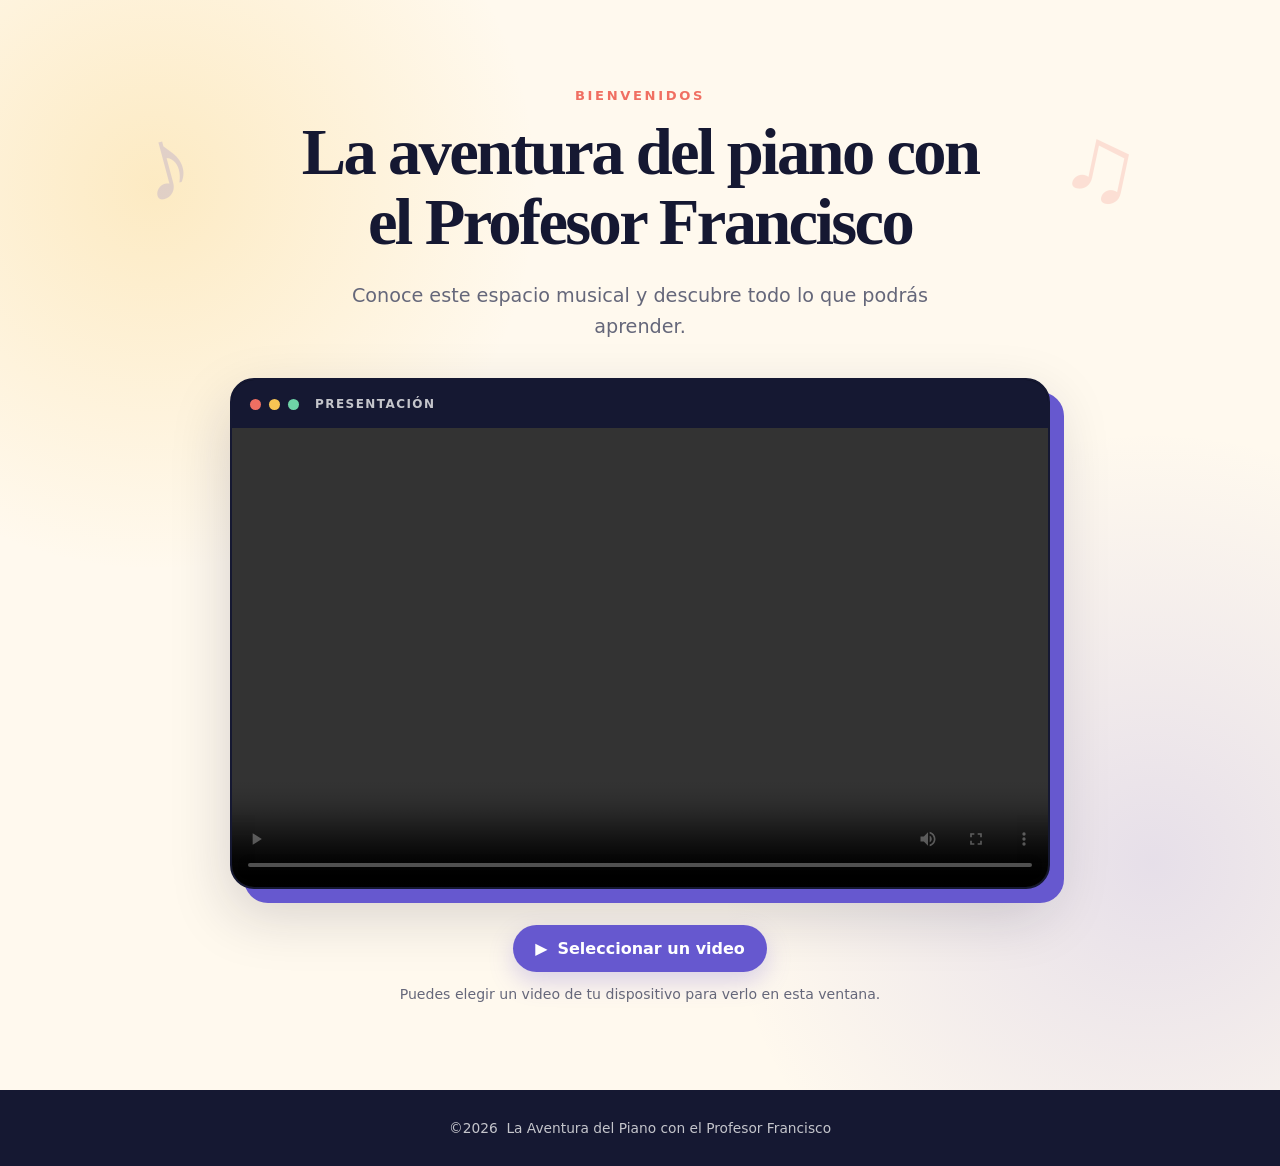
<file: index.html>
<!DOCTYPE html>
<html lang="es">
<head>
  <meta charset="UTF-8">
  <meta name="viewport" content="width=device-width, initial-scale=1.0">
  <meta name="description" content="La Aventura del Piano con el Profesor Francisco: conoce este sitio musical.">
  <title>La Aventura del Piano con el Profesor Francisco</title>
  <link rel="stylesheet" href="styles.css">
</head>
<body>
  <main>
    <section class="hero" aria-labelledby="page-title">
      <div class="notes" aria-hidden="true"><span>♪</span><span>♫</span></div>
      <p class="eyebrow">Bienvenidos</p>
      <h1 id="page-title">
        <span>La aventura del piano con</span>
        <span>el Profesor Francisco</span>
      </h1>
      <p class="intro">Conoce este espacio musical y descubre todo lo que podrás aprender.</p>

      <div class="video-window">
        <div class="video-bar" aria-hidden="true">
          <span></span><span></span><span></span><p>Presentación</p>
        </div>
        <video id="presentationVideo" controls preload="metadata">
          <source src="Assets/saludo1.mp4" type="video/mp4">
          Tu navegador no puede reproducir este video.
        </video>
      </div>

      <div class="upload-area">
        <label class="upload-button" for="videoUpload"><span aria-hidden="true">▶</span> Seleccionar un video</label>
        <input id="videoUpload" type="file" accept="video/*">
        <p id="uploadStatus" role="status" aria-live="polite">Puedes elegir un video de tu dispositivo para verlo en esta ventana.</p>
      </div>
    </section>
  </main>
  <footer>© <span id="currentYear"></span>&nbsp; La Aventura del Piano con el Profesor Francisco</footer>
  <script src="script.js"></script>
</body>
</html>
</file>
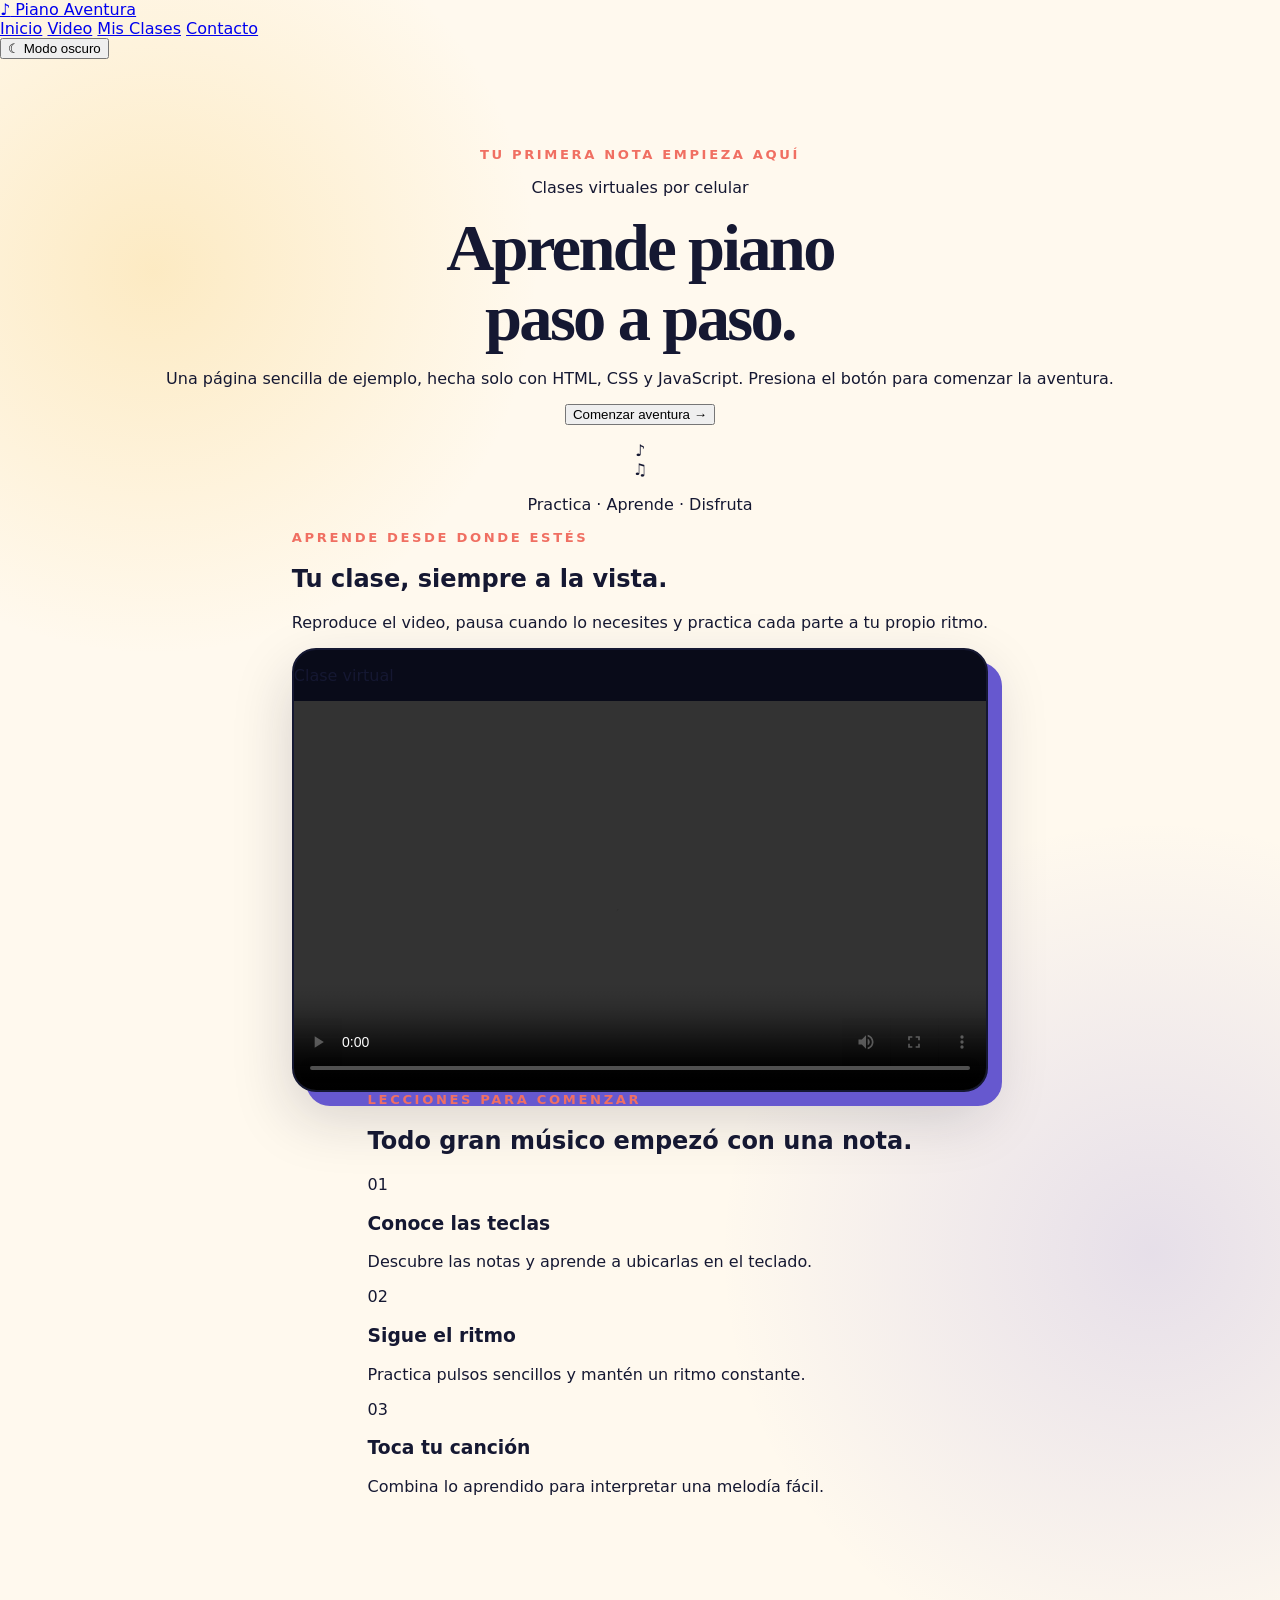
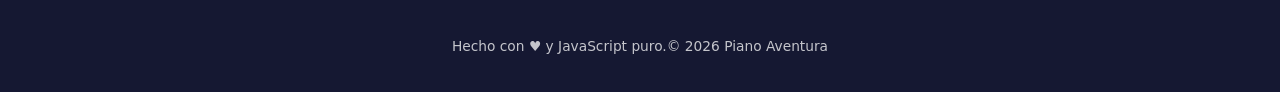
<file: pag1.html>
<!DOCTYPE html>
<html lang="es">
  <head>
    <meta charset="UTF-8" />
    <meta name="viewport" content="width=device-width, initial-scale=1.0" />
    <meta
      name="description"
      content="Una página de ejemplo creada únicamente con HTML, CSS y JavaScript."
    />
    <title>Piano Aventura</title>
    <link rel="stylesheet" href="styles.css" />
  </head>
  <body>
    <header class="site-header">
      <a class="brand" href="#inicio" aria-label="Ir al inicio">
        <span class="brand__icon" aria-hidden="true">♪</span>
        Piano Aventura
      </a>

      <nav aria-label="Navegación principal">
        <a href="#inicio">Inicio</a>
        <a href="#video">Video</a>
        <a href="#lecciones">Mis Clases</a>
        <a href="#contacto">Contacto</a>
      </nav>

      <button
        class="theme-toggle"
        id="themeToggle"
        type="button"
        aria-label="Activar modo oscuro"
        aria-pressed="false"
      >
        <span class="theme-toggle__icon" aria-hidden="true">☾</span>
        <span class="theme-toggle__text">Modo oscuro</span>
      </button>
    </header>

    <main>
      <section class="hero" id="inicio">
        <div class="hero__content">
          <p class="eyebrow">Tu primera nota empieza aquí</p>
          <p class="hero__subtitle">Clases virtuales por celular</p>
          <h1>Aprende piano<br /><span>paso a paso.</span></h1>
          <p class="hero__text">
            Una página sencilla de ejemplo, hecha solo con HTML, CSS y
            JavaScript. Presiona el botón para comenzar la aventura.
          </p>
          <button class="primary-button" id="startButton" type="button">
            Comenzar aventura
            <span aria-hidden="true">→</span>
          </button>
          <p class="message" id="welcomeMessage" role="status" aria-live="polite"></p>
        </div>

        <div class="piano-card" aria-label="Ilustración de un teclado de piano">
          <div class="music-note note-one" aria-hidden="true">♪</div>
          <div class="music-note note-two" aria-hidden="true">♫</div>
          <div class="piano" aria-hidden="true">
            <span class="white-key"></span>
            <span class="white-key"></span>
            <span class="white-key"></span>
            <span class="white-key"></span>
            <span class="white-key"></span>
            <span class="white-key"></span>
            <span class="white-key"></span>
            <i class="black-key black-key--1"></i>
            <i class="black-key black-key--2"></i>
            <i class="black-key black-key--3"></i>
            <i class="black-key black-key--4"></i>
            <i class="black-key black-key--5"></i>
          </div>
          <p>Practica · Aprende · Disfruta</p>
        </div>
      </section>

      <section class="video-section" id="video">
        <div class="video-section__copy">
          <p class="eyebrow">Aprende desde donde estés</p>
          <h2>Tu clase, siempre a la vista.</h2>
          <p>
            Reproduce el video, pausa cuando lo necesites y practica cada parte
            a tu propio ritmo.
          </p>
        </div>

        <div class="video-window">
          <div class="video-window__bar" aria-hidden="true">
            <span></span>
            <span></span>
            <span></span>
            <p>Clase virtual</p>
          </div>
          <video controls preload="metadata">
            <source src="Assets/veh%C3%ADculos.mp4" type="video/mp4" />
            Tu navegador no puede reproducir este video.
          </video>
        </div>
      </section>

      <section class="lessons" id="lecciones">
        <div class="section-heading">
          <p class="eyebrow">Lecciones para comenzar</p>
          <h2>Todo gran músico empezó con una nota.</h2>
        </div>

        <div class="lesson-grid">
          <article class="lesson-card">
            <span class="lesson-card__number">01</span>
            <h3>Conoce las teclas</h3>
            <p>Descubre las notas y aprende a ubicarlas en el teclado.</p>
          </article>
          <article class="lesson-card">
            <span class="lesson-card__number">02</span>
            <h3>Sigue el ritmo</h3>
            <p>Practica pulsos sencillos y mantén un ritmo constante.</p>
          </article>
          <article class="lesson-card">
            <span class="lesson-card__number">03</span>
            <h3>Toca tu canción</h3>
            <p>Combina lo aprendido para interpretar una melodía fácil.</p>
          </article>
        </div>
      </section>
    </main>

    <footer id="contacto">
      <p>Hecho con <span aria-label="amor">♥</span> y JavaScript puro.</p>
      <p>© <span id="currentYear"></span> Piano Aventura</p>
    </footer>

    <script src="script.js"></script>
  </body>
</html>
</file>
<file: styles.css>
:root {
  --navy: #151832;
  --purple: #6658cf;
  --coral: #f06f62;
  --yellow: #f6c453;
  --cream: #fff9ee;
  --muted: #65677a;
  --shadow: 0 24px 60px rgba(21, 24, 50, 0.18);
}

* { box-sizing: border-box; }

body {
  min-height: 100vh;
  margin: 0;
  color: var(--navy);
  background: radial-gradient(circle at 12% 16%, rgba(246,196,83,.28), transparent 24rem),
    radial-gradient(circle at 90% 74%, rgba(102,88,207,.16), transparent 27rem), var(--cream);
  font-family: Inter, ui-sans-serif, system-ui, -apple-system, BlinkMacSystemFont, "Segoe UI", sans-serif;
}

main { min-height: calc(100vh - 76px); display: grid; place-items: center; padding: clamp(42px, 7vw, 88px) 20px; }
.hero { position: relative; width: min(100%, 1000px); text-align: center; }
.eyebrow { margin: 0 0 14px; color: var(--coral); font-size: .82rem; font-weight: 850; letter-spacing: .2em; text-transform: uppercase; }
h1 { max-width: 900px; margin: 0 auto; font-family: Georgia, "Times New Roman", serif; font-size: clamp(2.35rem, 5.2vw, 4.6rem); line-height: 1.05; letter-spacing: -.04em; text-wrap: balance; }
h1 span { display: block; }
.intro { max-width: 650px; margin: 24px auto 36px; color: var(--muted); font-size: clamp(1rem, 2vw, 1.2rem); line-height: 1.6; }
.notes span { position: absolute; top: 2%; color: var(--purple); font: 700 clamp(3rem, 8vw, 7rem) Georgia, serif; opacity: .18; pointer-events: none; }
.notes span:first-child { left: 0; transform: rotate(-15deg); }
.notes span:last-child { right: 0; color: var(--coral); transform: rotate(12deg); }

.video-window { width: min(100%, 820px); margin: auto; overflow: hidden; background: #090b19; border: 2px solid var(--navy); border-radius: 24px; box-shadow: 14px 14px 0 var(--purple), var(--shadow); }
.video-bar { height: 48px; padding: 0 18px; display: flex; align-items: center; gap: 8px; background: var(--navy); }
.video-bar span { width: 11px; height: 11px; background: var(--coral); border-radius: 50%; }
.video-bar span:nth-child(2) { background: var(--yellow); }
.video-bar span:nth-child(3) { background: #6ed3a7; }
.video-bar p { margin: 0 0 0 8px; color: rgba(255,255,255,.75); font-size: .75rem; font-weight: 750; letter-spacing: .12em; text-transform: uppercase; }
video { width: 100%; aspect-ratio: 16 / 9; display: block; background: #090b19; object-fit: contain; }

.upload-area { margin-top: 36px; }
#videoUpload { position: absolute; width: 1px; height: 1px; overflow: hidden; clip-path: inset(50%); }
.upload-button { display: inline-flex; align-items: center; gap: 10px; padding: 14px 22px; color: white; background: var(--purple); border-radius: 999px; box-shadow: 0 10px 24px rgba(102,88,207,.25); cursor: pointer; font-weight: 800; transition: transform 160ms ease; }
.upload-button:hover { transform: translateY(-2px); }
.upload-button:focus-within { outline: 3px solid var(--yellow); outline-offset: 4px; }
#uploadStatus { margin: 14px auto 0; color: var(--muted); font-size: .88rem; }
footer { min-height: 76px; padding: 24px 20px; display: flex; align-items: center; justify-content: center; color: rgba(255,255,255,.75); background: var(--navy); text-align: center; font-size: .86rem; }

@media (max-width: 600px) {
  main { padding: 38px 14px 58px; }
  h1 { font-size: clamp(2.15rem, 10.5vw, 3.4rem); }
  .intro { margin-bottom: 28px; }
  .video-window { border-radius: 17px; box-shadow: 7px 7px 0 var(--purple), var(--shadow); }
  .video-bar { height: 40px; padding-inline: 13px; }
  .notes { display: none; }
}

@media (prefers-reduced-motion: reduce) { * { transition-duration: .01ms !important; } }
</file>
